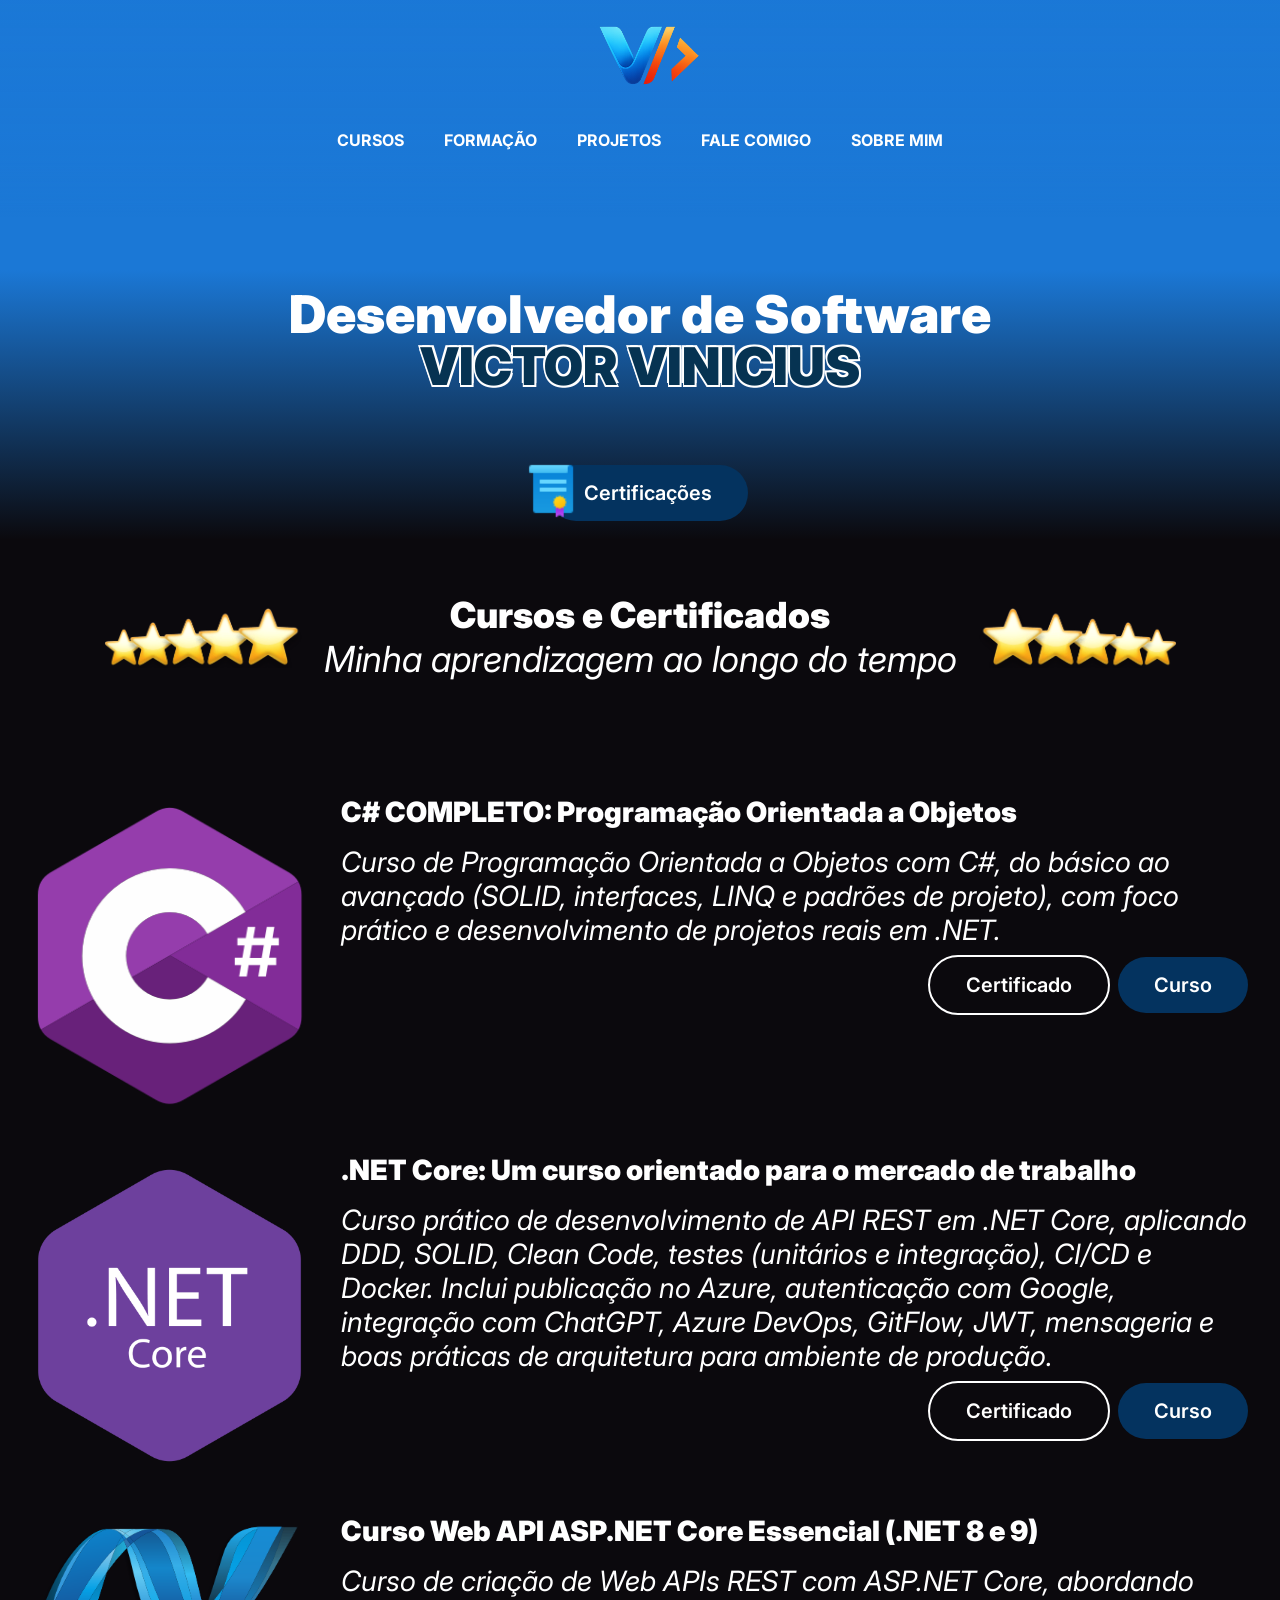
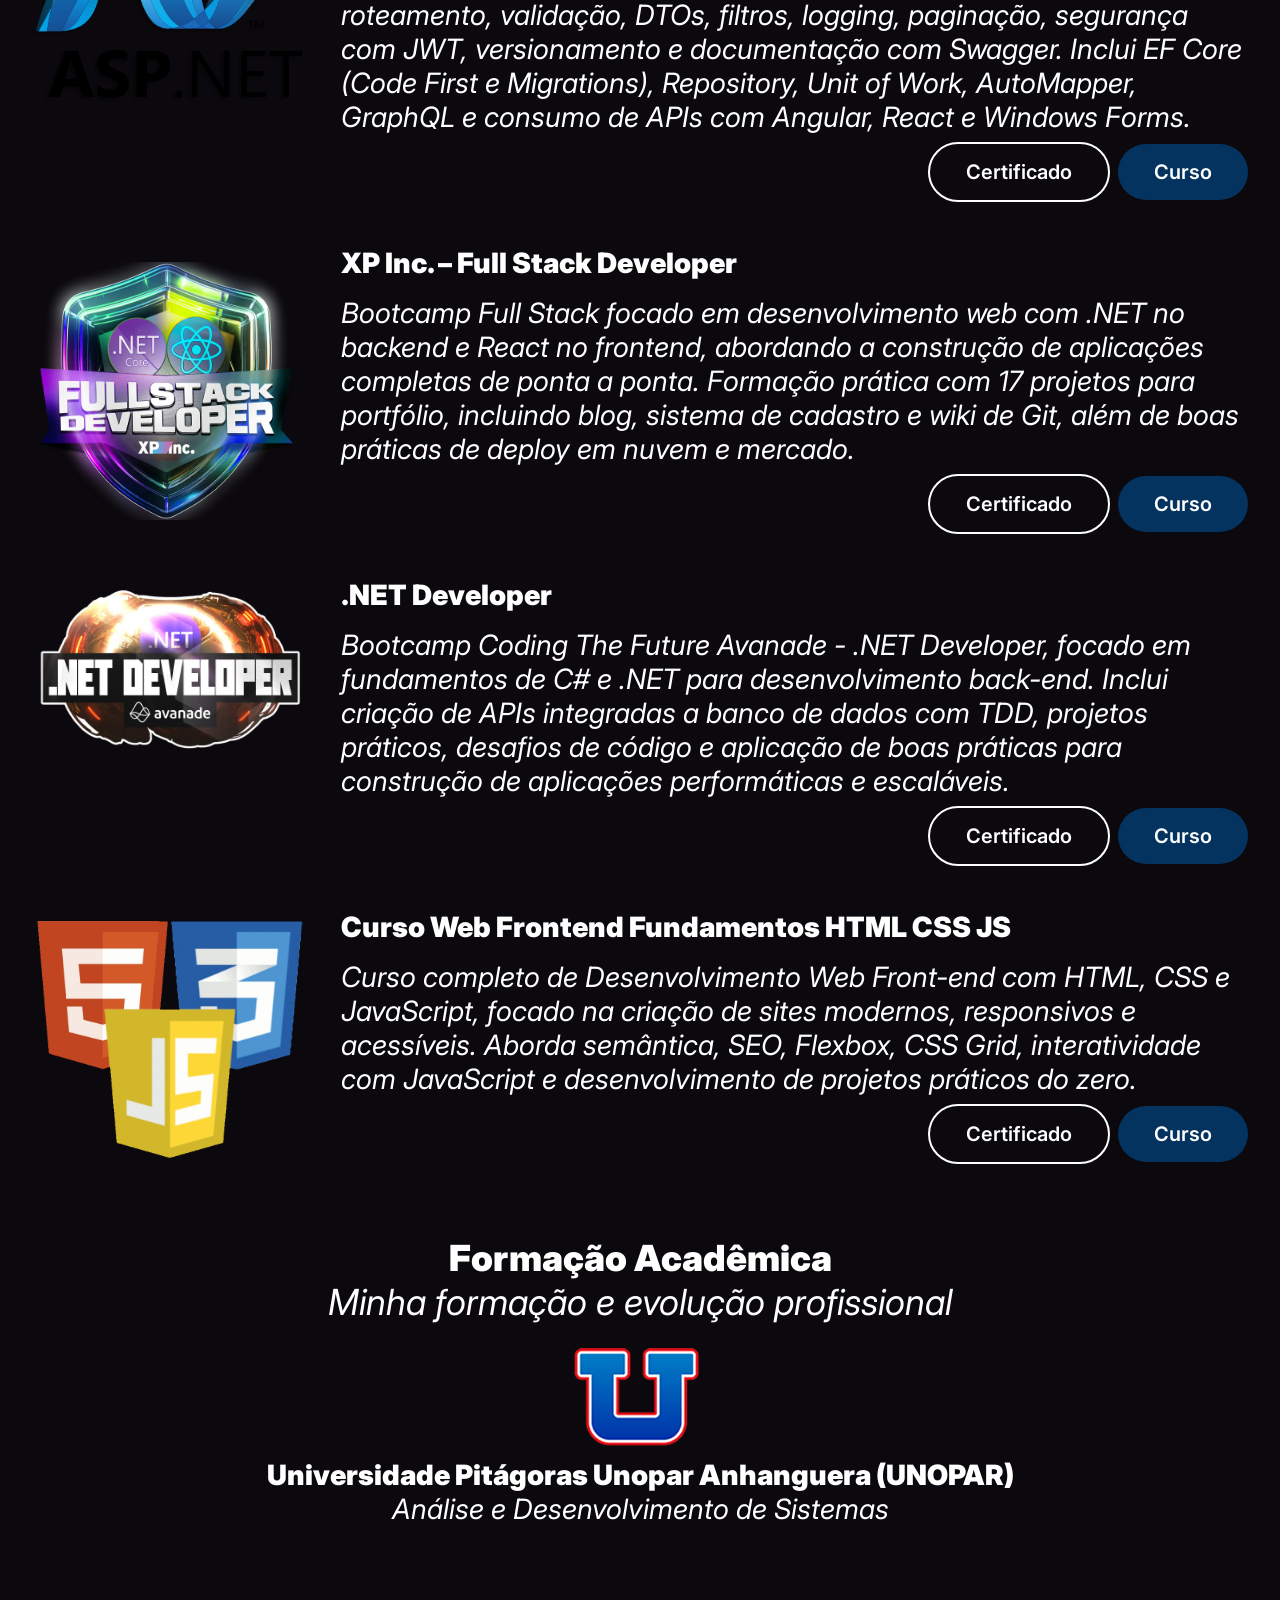
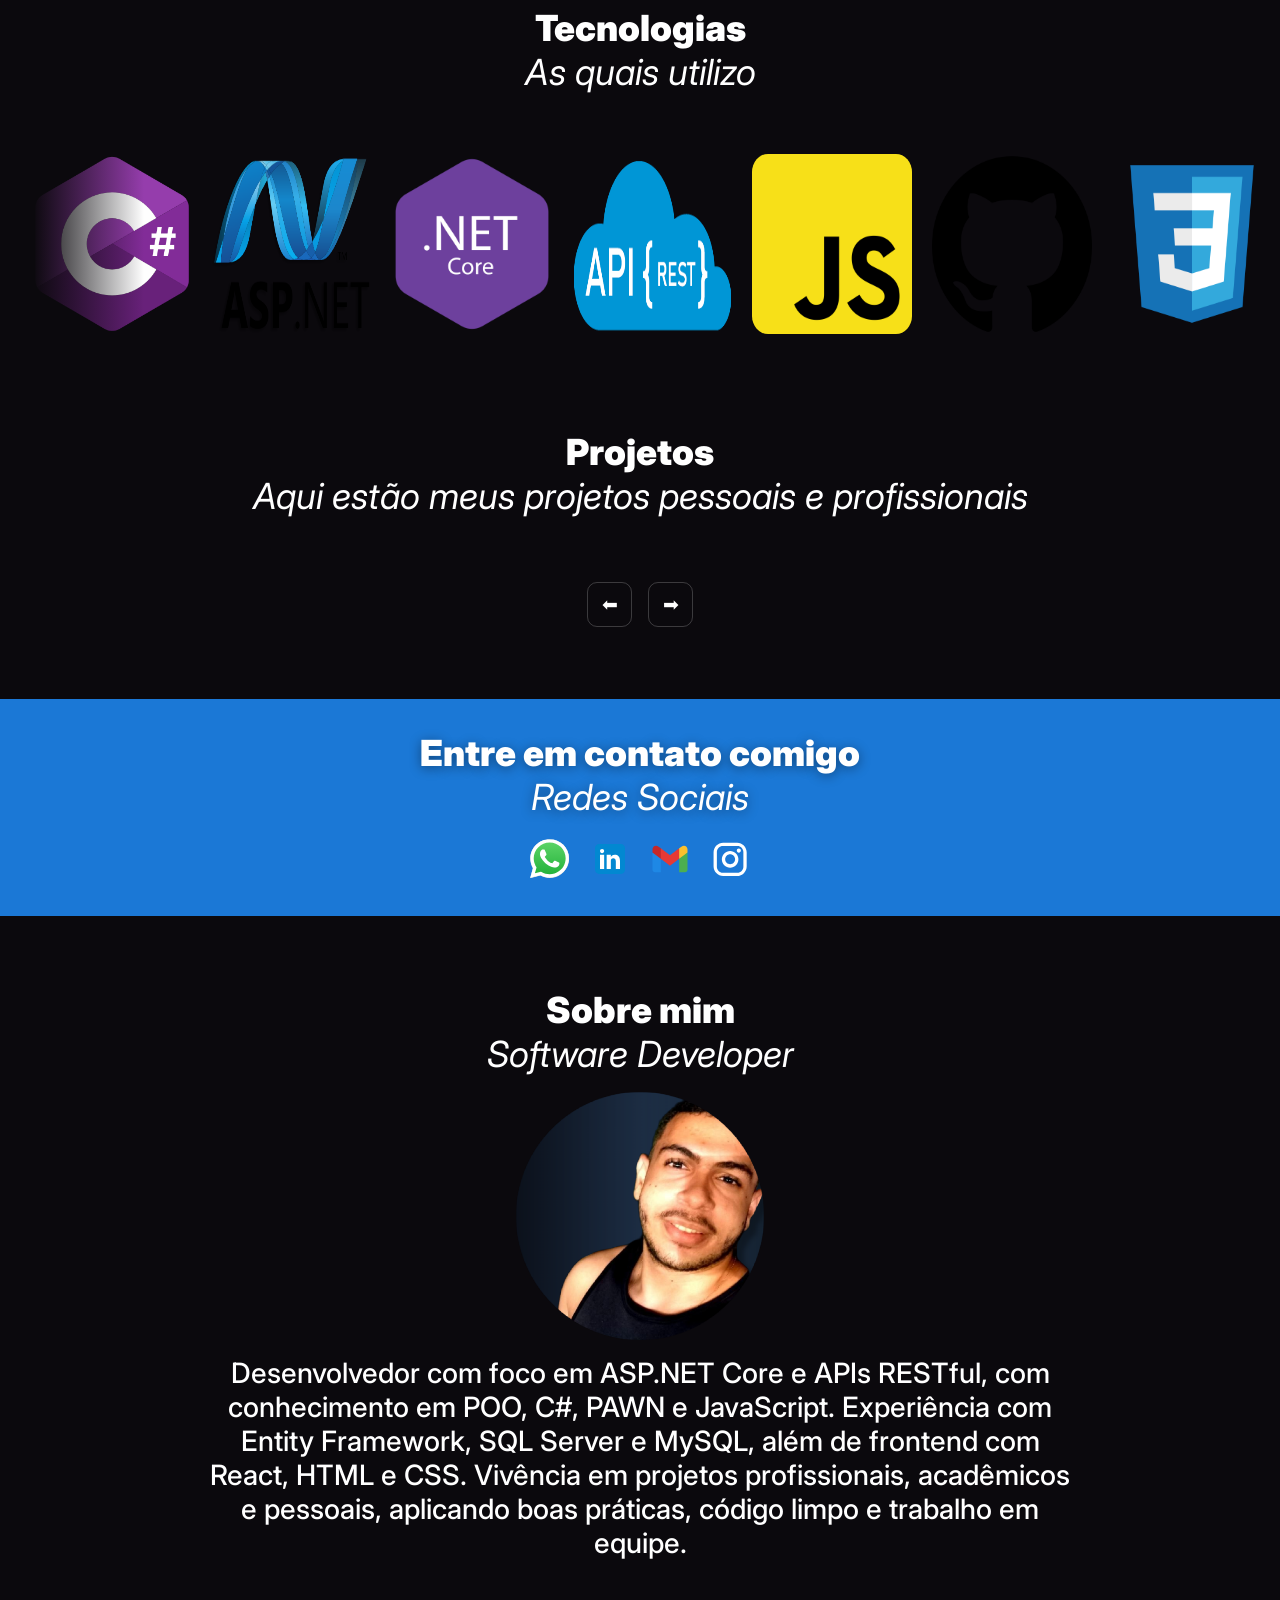
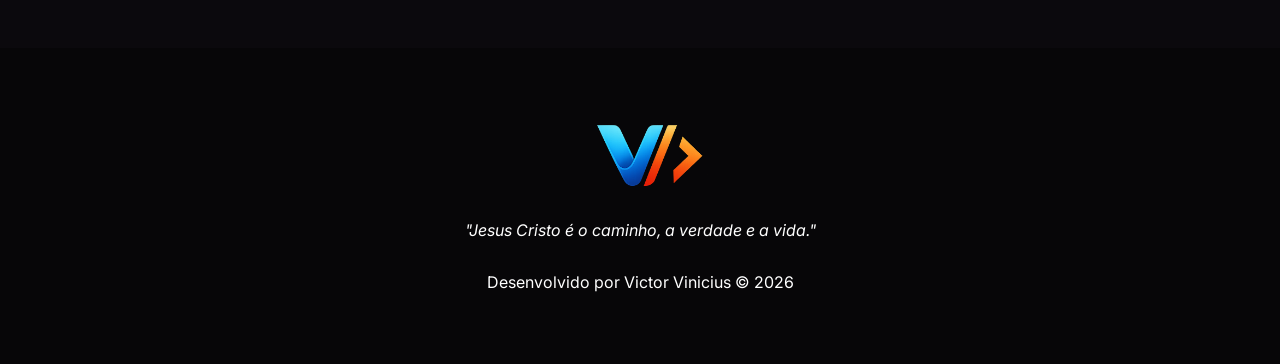
<file: index.html>
<!DOCTYPE html>
<html lang="pt-br">
<head>
    <meta charset="UTF-8">
    <meta name="viewport" content="width=device-width, initial-scale=1.0">
    <title>Victor Vinicius | Dev</title>

    <link rel="preconnect" href="https://fonts.googleapis.com">
    <link rel="preconnect" href="https://fonts.gstatic.com" crossorigin>
    <link href="https://fonts.googleapis.com/css2?family=Inter:ital,opsz,wght@0,14..32,100..900;1,14..32,100..900&display=swap" rel="stylesheet">
    <link rel="stylesheet" href="./css/styles.css">
</head>
<body class="no-js">
    <div class="logoIcon md-hide">
        <div class="logoIcon__logo"><img src="images/VVDevLogo2.png" alt="Victor Vinicius Logo"></div>

        <a href="#" aria-hidden="true" id="menuButton">
            <img src="images/burger-menu-svgrepo-com.svg" alt="Menu Icon">
        </a>
    </div>

    <header class="header">
        <div class="container">
            <div class="logoIcon__logo sm-hide md-show"><img src="images/VVDevLogo2.png" alt="Victor Vinicius Logo"></div>
            <nav class="nav-menu">
                <ul>
                    <li><a href="#courses">Cursos</a></li>
                    <li><a href="#formacao">Formação</a></li>
                    <li><a href="#projetos">Projetos</a></li>
                    <li><a href="#faleComigo">Fale Comigo</a></li>
                    <li><a href="#aboutMe">Sobre Mim</a></li>
                </ul>
            </nav>
        </div>
    </header>
    <main>
        <section class="hero container">
            <h1 class="hero__title">Desenvolvedor de Software <span class="hero__title--upper">Victor Vinicius</span></h1>
            <div><a href="#courses" class="btn hero__cta">Certificações</a></div>
        </section>

        <section class="courses container" id="courses">
            <div class="courses__title">
                <h2 class="h2">Cursos e Certificados <span class="title--thin">Minha aprendizagem ao longo do tempo</span></h2>
            </div>
            <div class="courses__list">
                <article class="courses__card">
                    <img src="./images/Courses/Csharp_Logo.png" alt="Cursos" class="courses__card__img">
                    <div class="courses__card__content">
                        <h3 class="h3">C# COMPLETO: Programação Orientada a Objetos <span class="title--thin">Curso de Programação Orientada a Objetos com C#, do básico ao avançado (SOLID, interfaces, LINQ e padrões de projeto), com foco prático e desenvolvimento de projetos reais em .NET.</span></h3>
                        <!-- <p>Paragrafo Curso 1</p> -->

                        <div class="courses__card__ctas">
                            <a href="https://www.udemy.com/certificate/UC-21d37cba-ef0e-45d6-8997-5975c3ce449f/" class="btn btn--stroke" target="_blank" rel="noopener noreferrer">Certificado</a>
                            <a href="https://www.udemy.com/course/programacao-orientada-a-objetos-csharp/" class="btn" target="_blank" rel="noopener noreferrer">Curso</a>
                        </div>
                    </div>

                    <img src="./images/Courses/NET_Core_Logo.svg.png" alt="Cursos" class="courses__card__img">
                    <div class="courses__card__content">
                        
                        <h3 class="h3">.NET Core: Um curso orientado para o mercado de trabalho<span class="title--thin">Curso prático de desenvolvimento de API REST em .NET Core, aplicando DDD, SOLID, Clean Code, testes (unitários e integração), CI/CD e Docker. Inclui publicação no Azure, autenticação com Google, integração com ChatGPT, Azure DevOps, GitFlow, JWT, mensageria e boas práticas de arquitetura para ambiente de produção.</span></h3>
                        <!-- <p>Paragrafo Curso 2</p> -->

                        <div class="courses__card__ctas">
                            <a href="https://www.udemy.com/certificate/UC-4d1a45b2-d75d-4bc9-8170-89b1ac22bfe9/" class="btn btn--stroke" target="_blank" rel="noopener noreferrer">Certificado</a>
                            <a href="https://www.udemy.com/course/net-core-curso-orientado-para-mercado-de-trabalho/" class="btn" target="_blank" rel="noopener noreferrer">Curso</a>
                        </div>
                    </div>

                    <img src="./images/Courses/AspNet_logo.png" alt="Cursos" class="courses__card__img">
                    <div class="courses__card__content">
                        
                        <h3 class="h3">Curso Web API ASP.NET Core Essencial (.NET 8 e 9)<span class="title--thin">Curso de criação de Web APIs REST com ASP.NET Core, abordando roteamento, validação, DTOs, filtros, logging, paginação, segurança com JWT, versionamento e documentação com Swagger. Inclui EF Core (Code First e Migrations), Repository, Unit of Work, AutoMapper, GraphQL e consumo de APIs com Angular, React e Windows Forms.</span></h3>
                        <!-- <p>Paragrafo Curso 3</p> -->

                        <div class="courses__card__ctas">
                            <a href="https://www.udemy.com/certificate/UC-21b1d173-adb9-4a02-94a1-701e1d96cbe6/" class="btn btn--stroke" target="_blank" rel="noopener noreferrer">Certificado</a>
                            <a href="https://www.udemy.com/course/curso-web-api-asp-net-core-essencial/" class="btn" target="_blank" rel="noopener noreferrer">Curso</a>
                        </div>
                    </div>

                    <img src="./images/Courses/FullStackXp.png" alt="Cursos" class="courses__card__img">
                    <div class="courses__card__content">
                        <h3 class="h3">XP Inc. – Full Stack Developer<span class="title--thin">Bootcamp Full Stack focado em desenvolvimento web com .NET no backend e React no frontend, abordando a construção de aplicações completas de ponta a ponta. Formação prática com 17 projetos para portfólio, incluindo blog, sistema de cadastro e wiki de Git, além de boas práticas de deploy em nuvem e mercado.</span></h3>
                        <!-- <p>Paragrafo Curso 4</p> -->

                        <div class="courses__card__ctas">
                            <a href="https://hermes.dio.me/certificates/6OUVF24R.pdf" class="btn btn--stroke" target="_blank" rel="noopener noreferrer">Certificado</a>
                            <a href="https://web.dio.me/track/coding-the-future-xp-full-stack-developer" class="btn" target="_blank" rel="noopener noreferrer">Curso</a>
                        </div>
                    </div>

                    <img src="./images/Courses/AvanadeDotNet.png" alt="Cursos" class="courses__card__img">
                    <div class="courses__card__content">
                        
                        <h3 class="h3">.NET Developer<span class="title--thin">Bootcamp Coding The Future Avanade - .NET Developer, focado em fundamentos de C# e .NET para desenvolvimento back-end. Inclui criação de APIs integradas a banco de dados com TDD, projetos práticos, desafios de código e aplicação de boas práticas para construção de aplicações performáticas e escaláveis.</span></h3>
                        <!-- <p>Paragrafo Curso 5</p> -->

                        <div class="courses__card__ctas">
                            <a href="https://hermes.dio.me/certificates/68FLVZGX.pdf" class="btn btn--stroke" target="_blank" rel="noopener noreferrer">Certificado</a>
                            <a href="https://web.dio.me/track/coding-the-future-avanade-net-developer" class="btn" target="_blank" rel="noopener noreferrer">Curso</a>
                        </div>
                    </div>

                    <img src="./images/Courses/JsCssHtml.png" alt="Cursos" class="courses__card__img">
                    <div class="courses__card__content">
                        
                        <h3 class="h3">Curso Web Frontend Fundamentos HTML CSS JS<span class="title--thin">Curso completo de Desenvolvimento Web Front-end com HTML, CSS e JavaScript, focado na criação de sites modernos, responsivos e acessíveis. Aborda semântica, SEO, Flexbox, CSS Grid, interatividade com JavaScript e desenvolvimento de projetos práticos do zero.</span></h3>
                        <!-- <p>Paragrafo Curso 6</p> -->

                        <div class="courses__card__ctas">
                            <a href="https://hermes.dio.me/certificates/7830271C.pdf" class="btn btn--stroke" target="_blank" rel="noopener noreferrer">Certificado</a>
                            <a href="https://web.dio.me/track/coding-the-future-frontend-fundamentals" class="btn" target="_blank" rel="noopener noreferrer">Curso</a>
                        </div>
                    </div>

                    <!-- <div class="courses__card__content">
                        <h3 class="h3">Curso 7 <span class="title--thin">Descrição do Curso 7</span></h3>
                        <p>Paragrafo Curso 7</p>

                        <div class="courses__card__ctas">
                            <a href="#" class="btn btn--stroke">Código</a>
                            <a href="#" class="btn">Postagem</a>
                        </div>
                    </div>

                    <div class="courses__card__content">
                        <h3 class="h3">Curso 8 <span class="title--thin">Descrição do Curso 8</span></h3>
                        <p>Paragrafo Curso 8</p>

                        <div class="courses__card__ctas">
                            <a href="#" class="btn btn--stroke">Código</a>
                            <a href="#" class="btn">Postagem</a>
                        </div>
                    </div>

                    <div class="courses__card__content">
                        <h3 class="h3">Curso 9 <span class="title--thin">Descrição do Curso 9</span></h3>
                        <p>Paragrafo Curso 9</p>

                        <div class="courses__card__ctas">
                            <a href="#" class="btn btn--stroke">Código</a>
                            <a href="#" class="btn">Postagem</a>
                        </div>
                    </div> -->
                </article>
            </div>
        </section>
        <section class="formacao" id="formacao">
            <div class="container">
                <h2 class="h2">Formação Acadêmica <span class="title--thin">Minha formação e evolução profissional</span></h2>
                <article class="formacao__card">
                    <div class="formacao__card__content">
                        <img src="./images/unopar.png" alt="UNOPAR Logo" class="formacao__card__img">
                        <h3 class="h3">Universidade Pitágoras Unopar Anhanguera (UNOPAR) <span class="title--thin">Análise e Desenvolvimento de Sistemas</span></h3>
                    </div>
                </article>    
            </div>    
        </section>
        <section class="technologies" id="technologies">
            <div class="container">
                <h2 class="h2">Tecnologias <span class="title--thin">As quais utilizo</span></h2>
            </div>

            <section class="technologies__carousel">
                <div class="technologies__carousel__wrapper">
                    <img src="./images/Tecnologias/Csharp_Logo.png" alt="Csharp">
                    <img src="./images/Tecnologias/AspNet_logo.png" alt="Asp Net">
                    <img src="./images/Tecnologias/NET_Core_Logo.svg.png" alt="DotNet Core">
                    <img src="./images/Tecnologias/ApiRes_logo.png" alt="ApiRest">
                    <img src="./images/Tecnologias/Javascript.png" alt="Javascript">
                    <img src="./images/Tecnologias/GitHub.png" alt="GitHub">
                    <img src="./images/Tecnologias/CSS.png" alt="CSS">
                    <img src="./images/Tecnologias/HTML.png" alt="HTML">
                    <img src="./images/Tecnologias/vscode.png" alt="VSCode">
                    <img src="./images/Tecnologias/Vs.png" alt="Visual Studio">
                    <img src="./images/Tecnologias/Mysql.png" alt="MySQL">
                    <img src="./images/Tecnologias/postman-icon.svg" alt="Postman">
                    <img src="./images/Tecnologias/ps6.png" alt="PhotoShop">
                </div>
            </section>
        </section>

        <section class="projetos container" id="projetos">
            <h2 class="h2">
                Projetos
                <span class="title--thin">Aqui estão meus projetos pessoais e profissionais</span>
            </h2>

            <div class="projects__list" id="projectsList"></div>

            <div class="pagination">
                <button type="button" id="endPage">⬅</button>
                <button type="button" id="nextPage">➡</button>
            </div>
        </section>

        <section class="faleComigo" id="faleComigo">
            <div class="container">
                <h2 class="h2">
                    Entre em contato comigo 
                    <span class="title--thin">Redes Sociais</span>
                </h2>

                <div class="faleComigo__content">
                    <p class="faleComigo__disclaimer sr-only"></p>

                    <img src="./images/news-seta.svg" alt="Seta" class="news__seta">

                    <!-- WhatsApp -->
                    <a href="https://wa.me/5583994195048" target="_blank" class="news__whatsapp">
                        <img src="./images/whatsapp.svg" alt="Whatsapp Logo">
                        <span class="sr-only">Whatsapp</span>
                    </a>

                    <!-- Linkedin -->
                    <a href="https://www.linkedin.com/in/victorvinicius/" target="_blank" class="news__Linkedin">
                        <img src="./images/icon-linkedin.svg" alt="Linkedin Logo">
                        <span class="sr-only">Linkedin</span>
                    </a>

                    <!-- Gmail -->
                    <a href="mailto:contatovictorvinicius05@gmail.com" class="news__gmail">
                        <img src="./images/icons8-gmail.svg" alt="Gmail logo">
                        <span class="sr-only">Gmail</span>
                    </a>

                    <!-- Instagram -->
                    <a href="https://www.instagram.com/victorviniciussz/" target="_blank" class="news__instagram">
                        <img src="./images/mdi_instagram.svg" alt="Instagram Logo">
                        <span class="sr-only">Instagram</span>
                    </a>
                </div>
            </div>
        </section>

        <section class="aboutMe" id="aboutMe">
            <div class="container">
                <h2 class="h2">Sobre mim <span class="title--thin">Software Developer</span></h2>
            </div>
            <div class="aboutMe__content">
                <div class="aboutMe__wrapper">
                    <article class="aboutMe__cards">
                        <img src="./images/foqsz-perfil.png" alt="about me">
                        <div class="aboutMe__cards__content">
                            <h3 class="h3">Desenvolvedor com foco em ASP.NET Core e APIs RESTful, com conhecimento em POO, C#, PAWN e JavaScript. Experiência com Entity Framework, SQL Server e MySQL, além de frontend com React, HTML e CSS. Vivência em projetos profissionais, acadêmicos e pessoais, aplicando boas práticas, código limpo e trabalho em equipe.</h3>
                        </div>
                    </article>
                </div>
            </div>
        </section>
    </main>
    <footer class="footer">
        <div class="container">
            <img src="./images/VVDevLogo2.png" alt="" class="footer__logo">
            <p><span class="title--thin">"Jesus Cristo é o caminho, a verdade e a vida."</span></p>
            <p>Desenvolvido por Victor Vinicius © 2026</p>
            <!-- <ul class="footer_socialLinks">
                <li><a href=""> <img src="./images/icon-linkedin.svg" alt=""> <span class="sr-only">Linkedin</span></a></li>
                <li><a href=""> <img src="./images/whatsapp.svg" alt=""> <span class="sr-only">WhatsApp</span></a></li>
                <li><a href=""> <img src="./images/mdi_instagram.svg" alt=""> <span class="sr-only">Instagram</span></a></li>
            </ul> -->
        </div>
    </footer>

    <script src="./js/github.js"></script>
    <script src="./js/carousel.js"></script>
    <script src="./js/menu.js"></script>
</body>
</html>
</file>
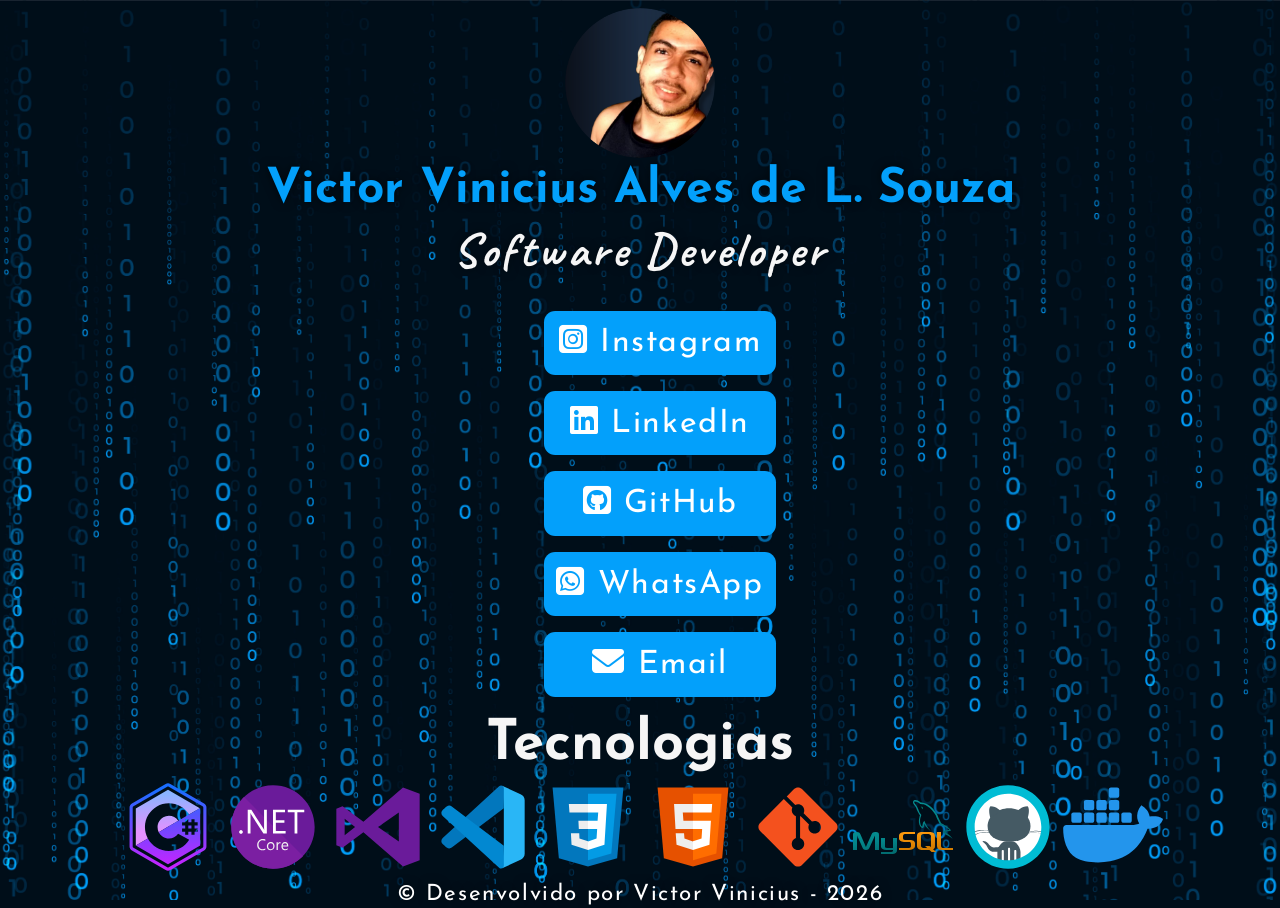
<file: oldVersion-pagev1/index.html>
<!DOCTYPE html>
<html lang="pt-BR">
  <head>
    <meta charset="UTF-8" />
    <meta name="viewport" content="width=device-width, initial-scale=1.0" />
    <link
      href="https://fonts.googleapis.com/css2?family=Josefin+Sans:ital,wght@0,100..700;1,100..700&display=swap"
      rel="stylesheet"
    />
    <link rel="preconnect" href="https://fonts.googleapis.com" />
    <link rel="preconnect" href="https://fonts.gstatic.com" crossorigin />
    <link
      href="https://fonts.googleapis.com/css2?family=Caveat:wght@400..700&display=swap"
      rel="stylesheet"
    />
    <link
      rel="stylesheet"
      href="https://cdnjs.cloudflare.com/ajax/libs/font-awesome/6.7.2/css/all.min.css"
      integrity="sha512-Evv84Mr4kqVGRNSgIGL/F/aIDqQb7xQ2vcrdIwxfjThSH8CSR7PBEakCr51Ck+w+/U6swU2Im1vVX0SVk9ABhg=="
      crossorigin="anonymous"
      referrerpolicy="no-referrer"
    />
    <link rel="stylesheet" href="css/normalize.css" />
    <link rel="stylesheet" href="css/style.css" />
    <title>Victor Vinicius | Links</title>
  </head>
  <body>
    <main>
      <div class="content-wrapper__center">
        <header class="header">
          <img
            src="images/foqsz-perfil.png"
            alt="Foto Perfil"
            class="fotoPerfil"
          />
          <h1 class="content-title">Victor Vinicius Alves de L. Souza</h1>
          <h2 class="content-subtitle">Software Developer</h2>
        </header>
      </div>
      <section class="contents">
        <div>
          <ul class="header-icons">
            <li class="header-icons__instagram">
              <a
                href="https://www.instagram.com/victorviniciussz/"
                target="_blank"
              >
                <i aria-hidden="true" class="fa-brands fa-square-instagram"></i>
                <span>Instagram</span>
              </a>
            </li>
            <li class="header-icons__LinkedIn">
              <a
                href="https://www.linkedin.com/in/victorvinicius/"
                target="_blank"
              >
                <i aria-hidden="true" class="fa-brands fa-linkedin"></i>
                <span>LinkedIn</span>
              </a>
            </li>
            <li class="header-icons__github">
              <a href="https://github.com/Foqsz" target="_blank">
                <i class="fa-brands fa-square-github"></i>
                <span>GitHub</span>
              </a>
            </li>
            <li class="header-icons__whatsapp">
              <a href="https://wa.me/558391437761" target="_blank">
                <i class="fa-brands fa-square-whatsapp"></i>
                <span>WhatsApp</span>
              </a>
            </li>
            <li class="header-icons__email">
              <a
                href="mailto:contatovictorvinicius05@gmail.com"
                target="_blank"
              >
                <i class="fa-solid fa-envelope"></i>
                <span>Email</span>
              </a>
            </li>
          </ul>
        </div>
      </section>

      <div class="tecnologias">
        <h1 class="content-tecnologias__title">Tecnologias</h1>
        <a href="#tecnologias">
          <svg
            xmlns="http://www.w3.org/2000/svg"
            viewBox="0 0 384 512"
            class="seta"
          >
            <!--!Font Awesome Free 6.7.2 by @fontawesome - https://fontawesome.com License - https://fontawesome.com/license/free Copyright 2025 Fonticons, Inc.-->
            <path
              d="M169.4 470.6c12.5 12.5 32.8 12.5 45.3 0l160-160c12.5-12.5 12.5-32.8 0-45.3s-32.8-12.5-45.3 0L224 370.8 224 64c0-17.7-14.3-32-32-32s-32 14.3-32 32l0 306.7L54.6 265.4c-12.5-12.5-32.8-12.5-45.3 0s-12.5 32.8 0 45.3l160 160z"
            />
          </svg>
        </a>
        <div id="tecnologias">
          <svg
            xmlns="http://www.w3.org/2000/svg"
            x="0px"
            y="0px"
            width="100"
            height="100"
            viewBox="0 0 64 64"
          >
            <linearGradient
              id="dFMIpH0DLBLP_Mye2ctJMa_Fycm8TUhWmFU_gr1"
              x1="15.25"
              x2="15.25"
              y1="31.296"
              y2="15.385"
              gradientTransform="matrix(1 0 0 -1 0 64)"
              gradientUnits="userSpaceOnUse"
            >
              <stop offset="0" stop-color="#8ab4ff"></stop>
              <stop offset=".699" stop-color="#e492ff"></stop>
            </linearGradient>
            <path
              fill="url(#dFMIpH0DLBLP_Mye2ctJMa_Fycm8TUhWmFU_gr1)"
              d="M19.09,39.37c0,0.01,0.01,0.01,0.01,0.02l-7.7,4.5L19.09,39.37z"
            ></path>
            <linearGradient
              id="dFMIpH0DLBLP_Mye2ctJMb_Fycm8TUhWmFU_gr2"
              x1="15.25"
              x2="15.25"
              y1="33.329"
              y2="20.11"
              gradientTransform="matrix(1 0 0 -1 0 64)"
              gradientUnits="userSpaceOnUse"
            >
              <stop offset="0" stop-color="#8ab4ff"></stop>
              <stop offset=".699" stop-color="#e492ff"></stop>
            </linearGradient>
            <path
              fill="url(#dFMIpH0DLBLP_Mye2ctJMb_Fycm8TUhWmFU_gr2)"
              d="M19.09,39.37c0,0.01,0.01,0.01,0.01,0.02	l-7.7,4.5L19.09,39.37z"
            ></path>
            <linearGradient
              id="dFMIpH0DLBLP_Mye2ctJMc_Fycm8TUhWmFU_gr3"
              x1="31.87"
              x2="31.87"
              y1="10.7"
              y2="35.152"
              gradientUnits="userSpaceOnUse"
            >
              <stop offset="0" stop-color="#8ab4ff"></stop>
              <stop offset="1" stop-color="#e492ff"></stop>
            </linearGradient>
            <path
              fill="url(#dFMIpH0DLBLP_Mye2ctJMc_Fycm8TUhWmFU_gr3)"
              d="M32,8.21l-20.6,11.9v23.78l7.69-4.52	c-1.18-2.17-1.85-4.65-1.85-7.3c0-2.88,0.8-5.56,2.18-7.87c2.68-4.46,7.57-7.46,13.15-7.46c5.27,0,10.11,2.67,12.94,7.12l-0.39,0.24	l-6.57,3.87c-1.35-1.99-3.57-3.16-5.98-3.16c-2.62,0-4.91,1.39-6.19,3.47c-0.68,1.11-1.07,2.4-1.07,3.79c0,1.16,0.27,2.25,0.75,3.22	l6.13-3.6h0.01l0.04,0.02l20.1-11.75L32,8.21z"
            ></path>
            <linearGradient
              id="dFMIpH0DLBLP_Mye2ctJMd_Fycm8TUhWmFU_gr4"
              x1="32"
              x2="32"
              y1="8.058"
              y2="57.784"
              gradientUnits="userSpaceOnUse"
            >
              <stop offset="0" stop-color="#1a6dff"></stop>
              <stop offset="1" stop-color="#c822ff"></stop>
            </linearGradient>
            <path
              fill="url(#dFMIpH0DLBLP_Mye2ctJMd_Fycm8TUhWmFU_gr4)"
              d="M32.24,31.71l-6.17,3.6	c1.19,2.38,3.66,4.02,6.5,4.02c2.382,0,4.553-1.156,5.911-3.063l7.076,3.931C42.76,44.666,37.897,47.4,32.57,47.4	c-5.8,0-10.87-3.24-13.47-8.01l-7.7,4.5L32,55.79l20.6-11.9v-0.22V20.11l-0.26-0.15L32.24,31.71z M51,31h-2v2h2v2h-2v2h-2v-2h-2v2	h-2v-2h-2v-2h2v-2h-2v-2h2v-2h2v2h2v-2h2v2h2V31z M45,31h2v2h-2V31z M55.1,16.93L33.5,4.46c-0.93-0.53-2.07-0.53-3,0L8.9,16.93	c-0.92,0.54-1.5,1.53-1.5,2.6v24.94c0,1.07,0.58,2.06,1.5,2.6l21.6,12.47c0.93,0.53,2.07,0.53,3,0l21.6-12.47	c0.92-0.54,1.5-1.53,1.5-2.6V19.53C56.6,18.46,56.02,17.47,55.1,16.93z M54.6,44.47c0,0.36-0.19,0.69-0.5,0.87L32.5,57.81	c-0.31,0.17-0.69,0.17-1,0L9.9,45.34c-0.31-0.18-0.5-0.51-0.5-0.87V19.53c0-0.36,0.19-0.69,0.5-0.87L31.5,6.19	c0.31-0.17,0.69-0.17,1,0l21.6,12.47c0.31,0.18,0.5,0.51,0.5,0.87V44.47z"
            ></path>
          </svg>

          <svg
            xmlns="http://www.w3.org/2000/svg"
            x="0px"
            y="0px"
            width="100"
            height="100"
            viewBox="0 0 48 48"
          >
            <path
              fill="#6a1b9a"
              d="M44,24c0,5.694-2.381,10.831-6.2,14.481l-0.006,0.006C34.2,41.9,29.344,44,24,44 C12.956,44,4,35.044,4,24c0-5.338,2.087-10.188,5.5-13.775c0.006-0.013,0.013-0.019,0.019-0.025C13.169,6.381,18.306,4,24,4 C35.044,4,44,12.956,44,24z"
            ></path>
            <path
              fill="#7b1fa2"
              d="M38.375,37.862c-0.187,0.213-0.381,0.419-0.575,0.619l-0.006,0.006C34.2,41.9,29.344,44,24,44 C12.956,44,4,35.044,4,24c0-5.338,2.087-10.188,5.5-13.775c0.006-0.013,0.013-0.019,0.019-0.025c0.2-0.194,0.406-0.387,0.619-0.575 L38.375,37.862z"
            ></path>
            <path
              fill="#fff"
              d="M8.626,27.281c-0.236,0.004-0.463-0.091-0.625-0.262c-0.167-0.165-0.259-0.39-0.256-0.625 c-0.002-0.234,0.091-0.459,0.256-0.625c0.161-0.174,0.388-0.272,0.625-0.269c0.237-0.001,0.463,0.097,0.625,0.269 c0.169,0.164,0.263,0.39,0.262,0.625c0.002,0.236-0.093,0.462-0.262,0.625C9.087,27.188,8.861,27.283,8.626,27.281z"
            ></path>
            <path
              fill="#fff"
              d="M21.044,27.125h-1.638l-5.856-9.087c-0.146-0.224-0.267-0.463-0.363-0.712h-0.05 c0.056,0.519,0.077,1.041,0.062,1.562v8.237h-1.331V15.731h1.731l5.7,8.925c0.237,0.371,0.392,0.625,0.462,0.763h0.031 c-0.066-0.556-0.093-1.115-0.081-1.675v-8.012h1.331V27.125z"
            ></path>
            <path
              fill="#fff"
              d="M30.057,27.125h-6.056V15.731h5.775v1.206h-4.412v3.788h4.113v1.2h-4.113v3.95h4.7L30.057,27.125z"
            ></path>
            <path
              fill="#fff"
              d="M39.001,16.938h-3.312v10.188h-1.331V16.938h-3.275v-1.206h7.919V16.938z"
            ></path>
            <path
              fill="#f2f2f2"
              d="M20.326,34.875c-0.451,0.219-0.949,0.324-1.45,0.306c-0.674,0.03-1.327-0.232-1.794-0.719 c-0.459-0.514-0.701-1.186-0.675-1.875c-0.034-0.754,0.239-1.489,0.756-2.038c0.505-0.517,1.203-0.798,1.925-0.775 c0.427-0.015,0.853,0.06,1.25,0.219v0.625c-0.382-0.212-0.813-0.319-1.25-0.312c-0.557-0.016-1.094,0.213-1.469,0.625 c-0.39,0.444-0.592,1.022-0.562,1.612c-0.029,0.559,0.159,1.108,0.525,1.531c0.355,0.382,0.86,0.59,1.381,0.569 c0.48,0.013,0.954-0.109,1.369-0.35L20.326,34.875z"
            ></path>
            <path
              fill="#f2f2f2"
              d="M22.882,35.181c-0.503,0.016-0.989-0.187-1.331-0.556c-0.342-0.381-0.519-0.882-0.494-1.394 c-0.032-0.541,0.155-1.073,0.519-1.475c0.371-0.362,0.876-0.555,1.394-0.531c0.49-0.026,0.967,0.163,1.306,0.519 c0.332,0.4,0.5,0.912,0.469,1.431c0.026,0.527-0.156,1.043-0.506,1.438C23.89,34.989,23.395,35.197,22.882,35.181z M22.926,31.762 c-0.348-0.015-0.684,0.13-0.912,0.394c-0.24,0.31-0.36,0.696-0.338,1.088c-0.022,0.38,0.098,0.754,0.338,1.05 c0.231,0.26,0.566,0.402,0.912,0.388c0.34,0.02,0.67-0.118,0.894-0.375c0.227-0.31,0.338-0.691,0.312-1.075 c0.025-0.386-0.086-0.768-0.312-1.081C23.599,31.888,23.268,31.745,22.926,31.762z"
            ></path>
            <path
              fill="#f2f2f2"
              d="M27.663,31.95c-0.135-0.088-0.295-0.13-0.456-0.119c-0.256,0.009-0.49,0.145-0.625,0.363 c-0.186,0.295-0.276,0.64-0.256,0.988v1.912h-0.625v-3.75h0.625v0.781l0,0c0.069-0.242,0.205-0.459,0.394-0.625 c0.163-0.141,0.372-0.219,0.587-0.219c0.121-0.005,0.242,0.012,0.356,0.05V31.95z"
            ></path>
            <path
              fill="#f2f2f2"
              d="M31.326,33.375h-2.644c-0.018,0.349,0.096,0.693,0.319,0.963c0.234,0.234,0.557,0.356,0.887,0.338 c0.424-0.004,0.833-0.152,1.163-0.419v0.562c-0.386,0.255-0.844,0.38-1.306,0.356c-0.472,0.024-0.93-0.164-1.25-0.513 c-0.325-0.406-0.488-0.918-0.456-1.438c-0.022-0.52,0.154-1.03,0.494-1.425c0.313-0.362,0.772-0.564,1.25-0.55 c0.432-0.024,0.851,0.151,1.138,0.475c0.288,0.379,0.43,0.85,0.4,1.325L31.326,33.375z M30.701,32.869 c0.013-0.29-0.076-0.575-0.25-0.806c-0.173-0.196-0.426-0.302-0.688-0.288c-0.272-0.003-0.533,0.108-0.719,0.306 c-0.206,0.218-0.335,0.496-0.369,0.794L30.701,32.869z"
            ></path>
          </svg>
          <svg
            xmlns="http://www.w3.org/2000/svg"
            x="0px"
            y="0px"
            width="100"
            height="100"
            viewBox="0 0 48 48"
          >
            <path
              fill="#6a1b9a"
              d="M36,5L17,21.5L7,14l-3,1.25v17.5L7,34l10-7.5L36,43l8-3V8L36,5z M8,20l5,4l-5,4V20z M24,24l10-7v14 L24,24z"
            ></path>
          </svg>
          <svg
            xmlns="http://www.w3.org/2000/svg"
            x="0px"
            y="0px"
            width="100"
            height="100"
            viewBox="0 0 48 48"
          >
            <path
              fill="#29b6f6"
              d="M44,11.11v25.78c0,1.27-0.79,2.4-1.98,2.82l-8.82,4.14L34,33V15L33.2,4.15l8.82,4.14 C43.21,8.71,44,9.84,44,11.11z"
            ></path>
            <path
              fill="#0277bd"
              d="M9,33.896L34,15V5.353c0-1.198-1.482-1.758-2.275-0.86L4.658,29.239 c-0.9,0.83-0.849,2.267,0.107,3.032c0,0,1.324,1.232,1.803,1.574C7.304,34.37,8.271,34.43,9,33.896z"
            ></path>
            <path
              fill="#0288d1"
              d="M9,14.104L34,33v9.647c0,1.198-1.482,1.758-2.275,0.86L4.658,18.761 c-0.9-0.83-0.849-2.267,0.107-3.032c0,0,1.324-1.232,1.803-1.574C7.304,13.63,8.271,13.57,9,14.104z"
            ></path>
          </svg>
          <svg
            xmlns="http://www.w3.org/2000/svg"
            x="0px"
            y="0px"
            width="100"
            height="100"
            viewBox="0 0 48 48"
          >
            <path fill="#0277BD" d="M41,5H7l3,34l14,4l14-4L41,5L41,5z"></path>
            <path fill="#039BE5" d="M24 8L24 39.9 35.2 36.7 37.7 8z"></path>
            <path
              fill="#FFF"
              d="M33.1 13L24 13 24 17 28.9 17 28.6 21 24 21 24 25 28.4 25 28.1 29.5 24 30.9 24 35.1 31.9 32.5 32.6 21 32.6 21z"
            ></path>
            <path
              fill="#EEE"
              d="M24,13v4h-8.9l-0.3-4H24z M19.4,21l0.2,4H24v-4H19.4z M19.8,27h-4l0.3,5.5l7.9,2.6v-4.2l-4.1-1.4L19.8,27z"
            ></path>
          </svg>
          <svg
            xmlns="http://www.w3.org/2000/svg"
            x="0px"
            y="0px"
            width="100"
            height="100"
            viewBox="0 0 48 48"
          >
            <path fill="#E65100" d="M41,5H7l3,34l14,4l14-4L41,5L41,5z"></path>
            <path fill="#FF6D00" d="M24 8L24 39.9 35.2 36.7 37.7 8z"></path>
            <path
              fill="#FFF"
              d="M24,25v-4h8.6l-0.7,11.5L24,35.1v-4.2l4.1-1.4l0.3-4.5H24z M32.9,17l0.3-4H24v4H32.9z"
            ></path>
            <path
              fill="#EEE"
              d="M24,30.9v4.2l-7.9-2.6L15.7,27h4l0.2,2.5L24,30.9z M19.1,17H24v-4h-9.1l0.7,12H24v-4h-4.6L19.1,17z"
            ></path>
          </svg>
          <svg
            xmlns="http://www.w3.org/2000/svg"
            x="0px"
            y="0px"
            width="100"
            height="100"
            viewBox="0 0 48 48"
          >
            <path
              fill="#F4511E"
              d="M42.2,22.1L25.9,5.8C25.4,5.3,24.7,5,24,5c0,0,0,0,0,0c-0.7,0-1.4,0.3-1.9,0.8l-3.5,3.5l4.1,4.1c0.4-0.2,0.8-0.3,1.3-0.3c1.7,0,3,1.3,3,3c0,0.5-0.1,0.9-0.3,1.3l4,4c0.4-0.2,0.8-0.3,1.3-0.3c1.7,0,3,1.3,3,3s-1.3,3-3,3c-1.7,0-3-1.3-3-3c0-0.5,0.1-0.9,0.3-1.3l-4-4c-0.1,0-0.2,0.1-0.3,0.1v10.4c1.2,0.4,2,1.5,2,2.8c0,1.7-1.3,3-3,3s-3-1.3-3-3c0-1.3,0.8-2.4,2-2.8V18.8c-1.2-0.4-2-1.5-2-2.8c0-0.5,0.1-0.9,0.3-1.3l-4.1-4.1L5.8,22.1C5.3,22.6,5,23.3,5,24c0,0.7,0.3,1.4,0.8,1.9l16.3,16.3c0,0,0,0,0,0c0.5,0.5,1.2,0.8,1.9,0.8s1.4-0.3,1.9-0.8l16.3-16.3c0.5-0.5,0.8-1.2,0.8-1.9C43,23.3,42.7,22.6,42.2,22.1z"
            ></path>
          </svg>
          <svg
            xmlns="http://www.w3.org/2000/svg"
            x="0px"
            y="0px"
            width="100"
            height="100"
            viewBox="0 0 48 48"
          >
            <linearGradient
              id="eDMgMixeD6M6EYSYBuJ8ya_9nLaR5KFGjN0_gr1"
              x1="9.8"
              x2="11.081"
              y1="25.236"
              y2="36.899"
              gradientUnits="userSpaceOnUse"
            >
              <stop offset="0" stop-color="#058f92"></stop>
              <stop offset=".5" stop-color="#038489"></stop>
              <stop offset="1" stop-color="#026d71"></stop>
            </linearGradient>
            <path
              fill="url(#eDMgMixeD6M6EYSYBuJ8ya_9nLaR5KFGjN0_gr1)"
              d="M0.002,35.041h1.92v-7.085l2.667,6.057c0.329,0.755,0.779,1.022,1.662,1.022 s1.315-0.267,1.644-1.022l2.667-5.902v6.93h1.92v-7.258c0-0.697-0.277-1.035-0.849-1.209c-1.367-0.43-2.285-0.059-2.7,0.872 l-2.735,6.16l-2.649-6.16c-0.398-0.93-1.332-1.302-2.7-0.872C0.277,26.748,0,27.085,0,27.782v7.258H0.002z M13.441,29.281h1.92 v4.055c-0.015,0.2,0.064,0.731,0.99,0.745c0.472,0.008,2.821,0,2.85,0v-4.8h1.92c0.008,0,0,5.968,0,5.993 c0.01,1.472-1.828,1.662-2.673,1.687h-5.006v-0.96c0.01,0,4.787,0.001,4.801,0c1.088-0.115,0.959-0.714,0.959-0.896v-0.064H16.19 c-1.67-0.015-2.735-0.751-2.747-1.59C13.441,33.373,13.479,29.317,13.441,29.281z"
            ></path>
            <linearGradient
              id="eDMgMixeD6M6EYSYBuJ8yb_9nLaR5KFGjN0_gr2"
              x1="34.224"
              x2="35.101"
              y1="25.644"
              y2="35.217"
              gradientUnits="userSpaceOnUse"
            >
              <stop offset="0" stop-color="#ff9c0f"></stop>
              <stop offset=".813" stop-color="#d67e00"></stop>
            </linearGradient>
            <path
              fill="url(#eDMgMixeD6M6EYSYBuJ8yb_9nLaR5KFGjN0_gr2)"
              d="M22.081,35.041h4.807c0.63,0,1.242-0.132,1.728-0.36c0.81-0.372,1.144-0.875,1.144-1.536 v-1.368c0-1.476-1.83-1.536-2.88-1.536h-1.92c-0.755,0-0.87-0.456-0.96-0.96v-0.96c0.09-0.384,0.258-0.9,0.923-0.96 c0.773,0,4.836,0,4.836,0v-0.96h-4.566c-0.755,0-3.114,0.09-3.114,1.92v1.187c0,0.84,0.738,1.524,2.34,1.692 c0.18,0.012,0.36,0.024,0.539,0.024c0,0,1.866-0.036,1.92-0.024c1.08,0,0.96,0.84,0.96,0.96v0.96c0,0.132-0.03,0.96-0.971,0.96 c-0.072,0-4.789,0-4.789,0V35.041z M40.32,33.08c0,1.159,0.655,1.809,2.392,1.939c0.162,0.011,0.325,0.021,0.488,0.021H48v-0.96 h-4.435c-0.991,0-1.325-0.416-1.325-1.011v-6.669h-1.92V33.08z M30.704,33.121v-4.8c0-1.02,0.5-1.724,1.916-1.92h0.672h3.447h0.525 c1.416,0.196,2.08,0.899,2.08,1.92v4.782c0,0.827-0.215,1.271-0.916,1.559L39.916,36h-2.16l-1.07-0.96h-1.257l-2.136,0.012 c-0.309,0-0.635-0.043-0.993-0.141C31.226,34.618,30.704,34.054,30.704,33.121z M32.624,33.121c0.098,0.467,0.473,0.96,1.14,0.96 h1.864l-1.068-0.96h2.175l0.519,0.482c0,0,0.186-0.152,0.186-0.482c0-0.33-0.016-4.8-0.016-4.8c-0.098-0.434-0.538-0.96-1.188-0.96 h-2.471c-0.749,0-1.14,0.548-1.14,1.058L32.624,33.121L32.624,33.121z"
            ></path>
            <linearGradient
              id="eDMgMixeD6M6EYSYBuJ8yc_9nLaR5KFGjN0_gr3"
              x1="35.029"
              x2="40.355"
              y1="11.716"
              y2="26.75"
              gradientUnits="userSpaceOnUse"
            >
              <stop offset="0" stop-color="#058f92"></stop>
              <stop offset=".5" stop-color="#038489"></stop>
              <stop offset="1" stop-color="#026d71"></stop>
            </linearGradient>
            <path
              fill="url(#eDMgMixeD6M6EYSYBuJ8yc_9nLaR5KFGjN0_gr3)"
              d="M46.199,25.389c-1.031-0.028-1.818,0.068-2.491,0.351c-0.191,0.081-0.496,0.083-0.528,0.323 c0.105,0.11,0.121,0.275,0.205,0.41c0.16,0.26,0.432,0.609,0.674,0.791c0.265,0.2,0.538,0.414,0.821,0.587 c0.504,0.307,1.067,0.483,1.553,0.791c0.286,0.181,0.57,0.411,0.85,0.615c0.138,0.102,0.23,0.259,0.41,0.323 c0-0.01,0-0.019,0-0.029c-0.094-0.12-0.119-0.285-0.205-0.411c-0.127-0.127-0.254-0.254-0.381-0.381 c-0.372-0.494-0.846-0.929-1.348-1.289c-0.401-0.288-1.298-0.677-1.466-1.143c-0.01-0.01-0.019-0.019-0.03-0.03 c0.284-0.032,0.617-0.135,0.879-0.205c0.441-0.118,0.834-0.087,1.289-0.205c0.205-0.059,0.41-0.117,0.615-0.176 c0-0.039,0-0.078,0-0.117c-0.23-0.236-0.395-0.548-0.645-0.762c-0.657-0.559-1.373-1.117-2.11-1.583 c-0.409-0.258-0.915-0.426-1.348-0.645c-0.146-0.074-0.402-0.112-0.498-0.234c-0.228-0.29-0.351-0.659-0.527-0.996 c-0.368-0.708-0.73-1.482-1.055-2.227c-0.223-0.508-0.368-1.01-0.645-1.466c-1.331-2.188-2.764-3.509-4.982-4.807 c-0.472-0.276-1.041-0.385-1.642-0.528c-0.323-0.019-0.645-0.039-0.968-0.059c-0.197-0.083-0.401-0.323-0.587-0.44 c-0.735-0.465-2.621-1.475-3.165-0.147c-0.344,0.838,0.514,1.656,0.821,2.081c0.215,0.298,0.491,0.632,0.645,0.968 c0.101,0.22,0.119,0.441,0.205,0.674c0.213,0.574,0.55,1.228,0.826,1.759c0.139,0.269,0.293,0.551,0.469,0.791 c0.108,0.147,0.293,0.212,0.323,0.44c-0.181,0.253-0.191,0.646-0.293,0.968c-0.458,1.445-0.285,3.24,0.381,4.308 c0.204,0.328,0.686,1.032,1.348,0.762c0.579-0.236,0.45-0.967,0.615-1.612c0.037-0.146,0.014-0.253,0.088-0.351 c0,0.01,0,0.019,0,0.03c0.176,0.351,0.351,0.704,0.528,1.055c0.391,0.629,1.084,1.286,1.67,1.73 c0.304,0.23,0.544,0.628,0.938,0.762c0-0.01,0-0.019,0-0.03c-0.01,0-0.019,0-0.03,0c-0.076-0.119-0.196-0.168-0.293-0.264 c-0.229-0.225-0.485-0.504-0.674-0.762c-0.534-0.725-1.006-1.519-1.436-2.345c-0.205-0.395-0.384-0.829-0.557-1.231 c-0.067-0.155-0.066-0.389-0.205-0.469c-0.19,0.294-0.468,0.532-0.615,0.879c-0.234,0.555-0.265,1.233-0.351,1.934 c-0.052,0.018-0.029,0.006-0.059,0.029c-0.408-0.099-0.552-0.518-0.704-0.879c-0.384-0.912-0.455-2.38-0.117-3.429 c0.087-0.272,0.482-1.127,0.323-1.378c-0.076-0.251-0.328-0.396-0.468-0.587c-0.175-0.236-0.348-0.548-0.469-0.821 c-0.314-0.711-0.612-1.538-0.943-2.257c-0.158-0.344-0.425-0.691-0.645-0.996c-0.243-0.338-0.516-0.587-0.704-0.996 c-0.067-0.145-0.158-0.378-0.059-0.528c0.032-0.101,0.076-0.143,0.176-0.176c0.17-0.132,0.643,0.043,0.821,0.117 c0.47,0.195,0.862,0.381,1.26,0.645c0.191,0.127,0.384,0.372,0.615,0.44c0.088,0,0.176,0,0.264,0 c0.413,0.095,0.875,0.03,1.26,0.147c0.682,0.207,1.292,0.529,1.846,0.879c1.69,1.067,3.071,2.585,4.016,4.397 c0.152,0.292,0.218,0.57,0.351,0.879c0.27,0.624,0.611,1.266,0.879,1.876c0.268,0.609,0.53,1.223,0.909,1.73 c0.2,0.266,0.97,0.409,1.319,0.557c0.245,0.104,0.647,0.211,0.879,0.351c0.444,0.268,0.874,0.587,1.289,0.879 C45.528,24.803,46.167,25.124,46.199,25.389z"
            ></path>
            <path
              fill="#00796b"
              d="M33.098,14.223c-0.215-0.004-0.367,0.023-0.528,0.059c0,0.01,0,0.019,0,0.03c0.01,0,0.019,0,0.03,0 c0.103,0.21,0.283,0.347,0.41,0.528c0.098,0.205,0.195,0.41,0.293,0.615c0.01-0.01,0.019-0.019,0.029-0.029 c0.181-0.128,0.265-0.332,0.264-0.645c-0.073-0.077-0.084-0.173-0.147-0.264C33.365,14.394,33.203,14.325,33.098,14.223z"
            ></path>
          </svg>
          <svg xmlns="http://www.w3.org/2000/svg" x="0px" y="0px" width="100" height="100" viewBox="0 0 48 48">
          <path fill="#fff" d="M41,24c0,9.4-7.6,17-17,17S7,33.4,7,24S14.6,7,24,7S41,14.6,41,24z"></path><path fill="#455a64" d="M21,41v-5.5c0-0.3,0.2-0.5,0.5-0.5s0.5,0.2,0.5,0.5V41h2v-6.5c0-0.3,0.2-0.5,0.5-0.5s0.5,0.2,0.5,0.5	V41h2v-5.5c0-0.3,0.2-0.5,0.5-0.5s0.5,0.2,0.5,0.5V41h1.8c0.2-0.3,0.2-0.6,0.2-1.1V36c0-2.2-1.9-5.2-4.3-5.2h-2.5	c-2.3,0-4.3,3.1-4.3,5.2v3.9c0,0.4,0.1,0.8,0.2,1.1H21L21,41z M40.1,26.4L40.1,26.4c0,0-1.3-0.4-2.4-0.4h-0.1	c-1.1,0-2.9,0.3-2.9,0.3c-0.1,0-0.1,0-0.1-0.1s0-0.1,0.1-0.1s2-0.3,3.1-0.3s2.4,0.4,2.5,0.4s0.1,0.1,0.1,0.2	C40.2,26.3,40.2,26.4,40.1,26.4z M39.8,27.2L39.8,27.2c0,0-1.4-0.4-2.6-0.4c-0.9,0-3,0.2-3.1,0.2S34,27,34,26.9s0-0.1,0.1-0.1	s2.2-0.2,3.1-0.2c1.3,0,2.6,0.4,2.6,0.4c0.1,0,0.1,0.1,0.1,0.2C39.9,27.1,39.9,27.2,39.8,27.2z M7.8,26.4c-0.1,0-0.1,0-0.1-0.1	s0-0.1,0.1-0.2c0.8-0.2,2.4-0.5,3.3-0.5c0.8,0,3.5,0.2,3.6,0.2s0.1,0.1,0.1,0.1c0,0.1-0.1,0.1-0.1,0.1s-2.7-0.2-3.5-0.2	C10.1,26,8.6,26.2,7.8,26.4L7.8,26.4z M8.2,27.9c0,0-0.1,0-0.1-0.1s0-0.1,0-0.2c0.1,0,1.4-0.8,2.9-1c1.3-0.2,4,0.1,4.2,0.1	c0.1,0,0.1,0.1,0.1,0.1c0,0.1-0.1,0.1-0.1,0.1l0,0c0,0-2.8-0.3-4.1-0.1C9.6,27.1,8.2,27.9,8.2,27.9L8.2,27.9z"></path><path fill="#455a64" d="M14.2,23.5c0-4.4,4.6-8.5,10.3-8.5s10.3,4,10.3,8.5S31.5,31,24.5,31S14.2,27.9,14.2,23.5z"></path><path fill="#455a64" d="M28.6,16.3c0,0,1.7-2.3,4.8-2.3c1.2,1.2,0.4,4.8,0,5.8L28.6,16.3z M20.4,16.3c0,0-1.7-2.3-4.8-2.3	c-1.2,1.2-0.4,4.8,0,5.8L20.4,16.3z M20.1,35.9c0,0-2.3,0-2.8,0c-1.2,0-2.3-0.5-2.8-1.5c-0.6-1.1-1.1-2.3-2.6-3.3	c-0.3-0.2-0.1-0.4,0.4-0.4c0.5,0.1,1.4,0.2,2.1,1.1c0.7,0.9,1.5,2,2.8,2s2.7,0,3.5-0.9L20.1,35.9z"></path><path fill="#00bcd4" d="M24,4C13,4,4,13,4,24s9,20,20,20s20-9,20-20S35,4,24,4z M24,40c-8.8,0-16-7.2-16-16S15.2,8,24,8	s16,7.2,16,16S32.8,40,24,40z"></path>
          </svg>
          <svg
            xmlns="http://www.w3.org/2000/svg"
            x="0px"
            y="0px"
            width="100"
            height="100"
            viewBox="0 0 48 48"
          >
            <path
              fill="#2395ec"
              d="M47.527,19.847c-0.13-0.102-1.345-1.007-3.908-1.007c-0.677,0.003-1.352,0.06-2.019,0.171 c-0.496-3.354-3.219-4.93-3.345-5.003l-0.688-0.392l-0.453,0.644c-0.567,0.866-1.068,1.76-1.311,2.763 c-0.459,1.915-0.18,3.713,0.806,5.25C35.417,22.928,33.386,22.986,33,23H1.582c-0.826,0.001-1.496,0.66-1.501,1.474 c-0.037,2.733,0.353,5.553,1.306,8.119c1.089,2.818,2.71,4.894,4.818,6.164C8.567,40.184,12.405,41,16.756,41 c1.965,0.006,3.927-0.169,5.859-0.524c2.686-0.487,5.271-1.413,7.647-2.74c1.958-1.119,3.72-2.542,5.219-4.215 c2.505-2.798,3.997-5.913,5.107-8.682c0.149,0,0.298,0,0.442,0c2.743,0,4.429-1.083,5.359-1.99 c0.618-0.579,1.101-1.284,1.414-2.065L48,20.216L47.527,19.847z"
            ></path>
            <path
              fill="#2395ec"
              d="M8,22H5c-0.552,0-1-0.448-1-1v-3c0-0.552,0.448-1,1-1h3c0.552,0,1,0.448,1,1v3 C9,21.552,8.552,22,8,22z"
            ></path>
            <path
              fill="#2395ec"
              d="M14,22h-3c-0.552,0-1-0.448-1-1v-3c0-0.552,0.448-1,1-1h3c0.552,0,1,0.448,1,1v3 C15,21.552,14.552,22,14,22z"
            ></path>
            <path
              fill="#2395ec"
              d="M20,22h-3c-0.552,0-1-0.448-1-1v-3c0-0.552,0.448-1,1-1h3c0.552,0,1,0.448,1,1v3 C21,21.552,20.552,22,20,22z"
            ></path>
            <path
              fill="#2395ec"
              d="M26,22h-3c-0.552,0-1-0.448-1-1v-3c0-0.552,0.448-1,1-1h3c0.552,0,1,0.448,1,1v3 C27,21.552,26.552,22,26,22z"
            ></path>
            <path
              fill="#2395ec"
              d="M14,16h-3c-0.552,0-1-0.448-1-1v-3c0-0.552,0.448-1,1-1h3c0.552,0,1,0.448,1,1v3 C15,15.552,14.552,16,14,16z"
            ></path>
            <path
              fill="#2395ec"
              d="M20,16h-3c-0.552,0-1-0.448-1-1v-3c0-0.552,0.448-1,1-1h3c0.552,0,1,0.448,1,1v3 C21,15.552,20.552,16,20,16z"
            ></path>
            <path
              fill="#2395ec"
              d="M26,16h-3c-0.552,0-1-0.448-1-1v-3c0-0.552,0.448-1,1-1h3c0.552,0,1,0.448,1,1v3 C27,15.552,26.552,16,26,16z"
            ></path>
            <path
              fill="#2395ec"
              d="M26,10h-3c-0.552,0-1-0.448-1-1V6c0-0.552,0.448-1,1-1h3c0.552,0,1,0.448,1,1v3 C27,9.552,26.552,10,26,10z"
            ></path>
            <path
              fill="#2395ec"
              d="M32,22h-3c-0.552,0-1-0.448-1-1v-3c0-0.552,0.448-1,1-1h3c0.552,0,1,0.448,1,1v3 C33,21.552,32.552,22,32,22z"
            ></path>
          </svg>
        </div>
      </div>
    </main>
    <div class="page-footer">
      <footer class="content-footer">© Desenvolvido por Victor Vinicius - 2026</footer>
    </div>
  </body>
</html>
</file>
<file: css/styles.css>
:root{
    --page-bg: #0B090D;
    --page-bg-secondary: #1b78d6;
    --page-bg-secondary-hover: #48D1CC00;
    --grid-gap: .75rem;
    --grid-margin: 1.5rem;
    --text-color: white;
    --text-size: .75rem;

    --h1-size: 1.75rem;
    --h2-size: 1.5rem;
    --h3-size: 1.25rem;

    --button-padding-y: 1rem;
    --button-padding-x: 2.25rem;
    --button-font-size: 1rem;

    --section-distance-top: 4.5rem;
    --subSection-distance-gap: 3.75rem;

    --nav-height: 13.75rem;
}

*{
    margin: 0;
    padding: 0;
    box-sizing: border-box;
}

body{
    font-family: 'Inter', sans-serif; 
    font-optical-sizing: auto; /* melhora a legibilidade em tamanhos de fontes diferentes */
    font-weight: 400;
    font-style: normal;
    background: var(--page-bg) linear-gradient(to bottom, var(--page-bg-secondary) 30%, #48D1CC00 60%) fixed;
    color: var(--text-color);
}

a{
    text-decoration: none;
    color: inherit;
}

img{
    max-width: 100%;
}

.container{
    /* margin: 0 var(--grid-gap); */
    margin-left: var(--grid-margin);
    margin-right: var(--grid-margin);
}

.logoIcon{
    /* background-color: var(--page-bg-secondary); */
    position: sticky;
    top: 0;
    width: 100%;
    left: 0;
    display: flex;
    justify-content: space-between;
    padding: 1.75rem;
    background-image: linear-gradient(to bottom, var(--page-bg-secondary) 80%, #48cec900);
}

.logoIcon__logo{
    width: 4.75rem;
    cursor: pointer;
    img{
        max-width: 100%;
    }
}

.nav-menu{
    ul{
        list-style-type: none;
        display: flex;
        flex-direction: column;
        gap: 1rem;
        align-items: end;
    }

    a{
        padding: 0.75rem;
        display: inline-block;
        border-bottom: 1px solid transparent;
        font-weight: 700;
        font-size: var(--text-size);
        text-transform: uppercase;

        &:hover{
            border-bottom: 3px solid #135291;
        }
    }
}

.nav-menu ul li:hover{
    transform: translateY(-8px);
}

.nav-menu.menu-closed{
    display: none;
}

h1{
    font-size: var(--h1-size);
    font-weight: 900;
    line-height: 1;
    text-wrap: balance;
}

.hero{
    text-align: center;
    display: flex;
    flex-direction: column;
    gap: 2.5rem;
    align-items: center;
}

.hero__title--upper{
    text-transform: uppercase;
    /* color: transparent;
    -webkit-text-stroke: 2px var(--text-color);  */
    text-shadow: 2px 2px var(--text-color), -2px -2px var(--text-color), -1px 2px var(--text-color), 2px -2px var(--text-color);
    display: inline-block;
    color: #063352;
    display: block;
}

.news__whatsapp,
.news__Linkedin,
.news__gmail,
.news__instagram{
    width: 2.5rem;
    transition: 0.3s;

    &:hover{
        transform: translateY(-10px);
    }
}

.btn{
    display: inline-block;
    padding: var(--button-padding-y) var(--button-padding-x);
    border-radius: 10rem;
    background-color: #04335f;
    font-weight: 600;
    font-size: var(--button-font-size);
}

.btn:hover{
    background-color: #506da1;
    color: white;
}

main >*{
    margin-top: var(--section-distance-top);
}

.h2{
    text-align: center;
    font-weight: 900;
    font-size: var(--h2-size);
}

.title--thin{
    font-weight: 400;
    font-style: italic;
    display: block;
}

.courses,
.courses__list{
    display: flex;
    flex-direction: column;
    gap: var(--subSection-distance-gap);
}

.courses__card{
    text-align: center;
}

.courses__card__img{
    width: 11rem;
    /* max-width: 100%; */
    margin-top: 1.25rem;
}

.technologies__carousel__wrapper img{
    max-width: 10rem;
}

.h3{
    font-size: var(--h3-size);
    font-weight: 900;
    text-align: center;
    margin-top: 0;
}

p{
    font-size: var(--text-size);
}

.btn--stroke{
    background-color: transparent;
    border: 2px solid white;
    color: white;
}

.courses__card__content{
    margin-top: 1.5rem;

    img{
        max-width: 60%;
    }

    .title--thin{
        margin-top: 1rem;
        margin-bottom: .5rem;
    }
}

.courses__card__ctas{
    display: flex;
    flex-direction: column;
    align-items: center;
    gap:.5rem;
}

.technologies{
    display: flex;
    flex-direction: column;
    gap: var(--subSection-distance-gap);
    margin-top: 5rem;
}

.technologies__carousel__wrapper{
    display: flex;
    flex-wrap: nowrap;
    overflow-x: scroll;
    padding-bottom: 1rem;
    padding-right: var(--grid-gap);

    scroll-snap-type: x mandatory;

    img{
        margin-left: var(--grid-gap);
        width: calc(100% - var(--grid-margin) * 2);
        flex-grow: 0;
        flex-shrink: 0;
        flex-basis: calc(100% - var(--grid-margin) * 2); 
        scroll-snap-align: center;
        border-radius: 10%;

        &:last-child{
            margin-left: var(--grid-margin);
        }

        &:first-child{
            margin-left: var(--grid-margin);
        }
    }
}

main{
  /* Firefox */
  * {
    scrollbar-width: auto;
    scrollbar-color: var(--page-bg-secondary) transparent;
  }

  /* Chrome, Edge, and Safari */
  *::-webkit-scrollbar {
    height: 1.25rem;
  }

  *::-webkit-scrollbar-track {
    background: transparent;
  }

  *::-webkit-scrollbar-thumb {
    background-color: var(--page-bg-secondary);
    /* border-radius: 10px;
    border: 3px solid transparent; */
  }
}

.projetos{
    margin-top: 5rem;
}

.projects__list{
    display: grid;
    grid-template-columns: 1fr;
    gap: var(--subSection-distance-gap);
    margin-top: 1rem;
}

.projects__card{
    text-align: center;
    /* padding: 2rem; */
    border-radius: 12px;
    transition: 0.3s;
    margin-top: 2rem;
}

.projects__card:hover{
    transform: translateY(-5px);
}

.pagination{
    display: flex;
    justify-content: center;
    align-items: center;
    gap: 1rem;
    margin-top: 3rem;
}

.pagination button{
    width: 2.8125rem;
    height: 2.8125rem;

    border-radius: 10px;
    border: 1px solid rgba(255,255,255,0.2);

    background: transparent;
    color: white;

    font-size: 1.2rem;
    cursor: pointer;

    transition: all .25s ease;
}

.pagination button:hover{
    background: white;
    color: black;
    transform: translateY(1rem);
}

.projects__card__content{
    display: flex;
    flex-direction: column;
    gap: 1rem;
}

.projects__card__ctas{
    display: flex;
    flex-direction: column;
    gap: .5rem;
    align-items: center;
}

.btn--nodeploy{
    color: var(--page-bg-secondary);
    border: none;
    /* background-color: transparent; */
}

.faleComigo{
    background-color: var(--page-bg-secondary);
    background-position: center;
    background-size: cover;
    padding: var(--grid-margin) 0;
    background-repeat: no-repeat;
    display: flex;
    flex-direction: column;
    gap: 2.5rem;
    align-items: stretch;
} 

.faleComigo h2{
    text-shadow: 0 2px 12px rgba(0, 0, 0, 0.404);
}

.faleComigo__content{
    display: flex;
    justify-content: center;
    gap: var(--grid-gap);
    margin-top: var(--grid-gap); 
}

.news__seta{
    display: none;
}

.sr-only{
    position: absolute;
    width: 1px;
    height: 1px;
    padding: 0;
    margin: -1px;;
    overflow: hidden;
    clip: rect(0, 0, 0, 0);
    white-space: nowrap;
    border: 0;
}

.aboutMe__wrapper{
    display: flex;
    flex-wrap: nowrap;
    /* overflow-x: scroll; */
    padding-bottom: 1rem;
    padding-right: var(--grid-gap);
    /* scroll-snap-type: x mandatory; */
    margin: 0;

}

.aboutMe__cards{
    margin-left: var(--grid-gap);
    /* width: calc(100% - var(--grid-margin) * 2); */
    /* flex-grow: 0; */
    /* flex-shrink: 0; */
    /* flex-basis: calc(100% - var(--grid-margin) * 2); */
    /* scroll-snap-align: center; */
    display: flex;
    flex-direction: column;
    align-items: center;

    img{
        max-width: 20%;
        margin-top: 1rem;
    }
}  

.aboutMe__cards__content{
    text-align: center;
    margin-top: 1rem;
    width: 70%;
    
    .h3{
        font-weight: 500;
    }
}

aboutMe__cards__content p{
    font-size: var(--text-size);
}

.footer{
    background-color: #070608;
    text-align: center;
    padding-top: var(--section-distance-top);
    margin-top: var(--section-distance-top);    
    padding-bottom: var(--section-distance-top);

    .container{
        display: flex;
        flex-direction: column;
        gap: var(--grid-margin);
        align-items: center;
    }

    p{
        font-size: 1rem;
    }
}

.footer__logo{
    max-width: 8.5rem;
}

.sm-hide{
    display: none;
}

.projects__card__img{
    width: 9.375rem;
    margin: 0 auto;
    display: block;
}

section{
    scroll-margin-top: var(--nav-height);
}

.formacao__card__content{
    display: flex;
    flex-direction: column;
    align-items: center;
    justify-content: center;

    img{
        margin-top: 1.5rem;
    }

    .h3{
        font-size: var(--h3-size);
    }
}

@media screen and (width > 64em){
    :root{
        --h1-size: 3.25rem;
        --h2-size: 2.25rem;
        --h3-size: 1.75rem;
        --button-font-size: 1.25rem;
        --grid-gap: 1.25rem;
        --grid-margin: 2rem;
        --text-size: 1rem;
    }

    body{
        background: var(--page-bg) linear-gradient(to bottom, var(--page-bg-secondary) 30%, #48D1CC00 60%) no-repeat;
        background-size: 100% 100vh;
    }

    .md-hide{
        display: none;
    }

    .md-show{
        display: revert;
    }

    .header{
        position: sticky;
        top: 0;
        left: 0;
        width: 100%;
        padding-top: 1.375rem;
        padding-bottom: 3.375rem;
        background-image: linear-gradient(to bottom, #1b78d6fa, #1b78d6e7 70%, #48cec900);
        z-index: 3;
    }

    .logoIcon__logo{
        width: 8rem;
        margin: auto;
    }

    .nav-menu{
        margin-top: 1.75rem;
    }

    .hero{
        gap: 4.5rem;
    }

    .nav-menu{
        ul{
            flex-direction: row;
            justify-content: center;
        }
    }

    .hero__cta{
        position: relative;
        left: .5rem;

        &::before{
            content: "";
            display: block;
            position: absolute;
            top: 0;
            left: 0;
            width: 4rem;
            height: 5rem;
            background-image: url(../images/target.png);
            background-size: 100%;
            background-repeat: no-repeat;
            transform: translate(-40%, -10%);
        }
    }

    .courses__title{
        display: flex;
        align-items: center;
        justify-content: center;
        gap: var(--grid-gap);
        &::before,
        &::after{
            content: "";
            width: 12.5rem;
            height: 3.875rem;
            display: inline-block;

            background-image: url(../images/estrelas.png);
            background-size: 100%;
            background-repeat: no-repeat;
        }

        &::after{
            transform: scale(-1, 1);
        }
    }

    .courses{
        gap: calc(var(--subSection-distance-gap) * 1.5);
    }

    .courses__card{
        display: grid;
        grid-template-columns: repeat(8, 1fr);
        gap: var(--grid-gap);
        text-align: left;
    }

    .courses__card__img{
        /* width: 20%; */
        grid-column: 1 / 3;
        width: 95%;
        margin-top: var(--grid-margin);
    }

    .courses__card__content{
        grid-column: 3 / -1;

        .h3{
            text-align: inherit;
        }
    }
    
    .courses__card__ctas{
        flex-direction: row;
        justify-content: end;
    }

    .technologies__carousel__wrapper img{
        flex: auto;
    }

    .technologies__carousel{
        position: relative;

        &::after,
        &::before{
            content:"";
            position: absolute;
            top: 0;
            bottom: 1rem;
            width: 9rem;
            pointer-events: none; 
        }

        &::before{
            left: 0;
            background-image: linear-gradient(to right, var(--page-bg) var(--grid-margin), #0000);
        }

        &::after{
            right: 0;
        }
    }

    .projects__list{
        grid-template-columns: repeat(2, 1fr);
    }
}

@media screen and (width > 90em){
    :root{
        --grid-margin: 4rem;
        --h1-size: 4rem;
        --h2-size: 2.5rem;
        --h3-size: 2rem;

        --section-distance-top: 9rem;
        --subsection-distance-gap: 7.75rem;
    }

    .courses__card__img{
        width: 100%;
        grid-column: 3/3;
        margin-top: var(--grid-gap);
    }

    .header{
        padding: 3rem 0;
    }

    .header .container{
        display: flex;
        justify-content: space-between;
    }

    .nav-menu{
        margin: 0;
    }

    .logoIcon__logo{
        width: 8rem;
        margin: 0;
    }

    .courses__card{
        grid-template-columns: repeat(12, 1fr);
    }

    .courses__card__content{
        grid-column: 4/-3;
    }

    .technologies__carousel{
        max-width: 85%; 
        justify-content: center;
        display: flex;
        margin: 0 auto;
        /* outer container will clip the scrolling inner wrapper */
        overflow: hidden;
    }

    .technologies__carousel__wrapper{
        /* max-width: 30%; */
        overflow: hidden;
        gap: .5em;
        img{
            margin: 0;
        }
    }

    .projects__list{
        grid-template-columns: repeat(3, 1fr);
        max-width: 75rem;    
        margin: 2rem auto;
    }

    .footer p{
        font-size: 1.5rem;
    }

    .hero{
        display: grid;
        grid-template-columns: repeat(12, 1fr);

        &>*{
            grid-column: 2/-2;
        }
    }

    .aboutMe__cards img{
        max-width: 10%;
    }

    .aboutMe__cards__content{
        width: 50%;
    }

    @keyframes scrollLoop{
        from{ transform: translateX(0); }
        to{ transform: translateX(calc((var(--w) + var(--grid-gap)) * var(--qtd) * -1)); }
    }

    .js-enabled.technologies__carousel__wrapper{
        --w: 26.25em;
        display: flex;
        width: max-content;
        /* allow the wrapper to expand beyond any previous max-width so cloned items are visible */
        max-width: none;
        overflow: visible;
        align-items: center;
        margin: 0 auto;
        gap: .5em;
        will-change: transform;
        /* animation is set dynamically in JS to better match item widths */
    }
}
</file>
<file: oldVersion-pagev1/css/style.css>
:root {
  --dark: hsl(206, 100%, 5%);
  --light: #fff;
  --primary-color: #03a0fb;
  --primary-color-dark: hsl(208, 94%, 13%);
  --gray: #f6f6f6;
}

body {
  background-color: var(--dark);
  text-align: center;
  background-image: url(../images/background2.jpg);
  background-size: cover;
  background-position: center;
  background-attachment: fixed;
  font-family: "Josefin Sans", sans-serif;
  height: 100vh;
  display: flex;
  flex-direction: column;
}

@keyframes tecno {
  from {
    transform: translateX(0);
  }
  50% {
    transform: translateY(10px);
  }
  to {
    transform: translateY(-10);
  }
}

.content-wrapper__center {
  max-width: 67.25rem; /* 1076px */
  margin: 0 auto;
}

.fotoPerfil {
  width: 130px;
  height: 130px;
  border-radius: 50%;
  margin-top: 1rem;
}

.content-title,
.content-subtitle {
  color: var(--light);
  font-size: 1.6rem;
  margin-bottom: 0;
  color: var(--primary-color);
  text-shadow: 0 0 10px rgba(0, 0, 0, 0.61);
}

.content-subtitle {
  font-family: "Caveat", cursive;
  margin-top: 0.3rem;
  font-size: 2rem;
  letter-spacing: 0.2rem;
  color: var(--gray);
  text-shadow: 0 0 10px rgba(0, 0, 0, 0.5);
  animation: tecno 2s linear 2s infinite alternate;
}

.contents {
  display: flex;
  align-items: center;
  justify-content: center;
  padding: 1rem;
}

.header-icons {
  list-style: none;
  margin: 0;
}

.header-icons a {
  text-decoration: none;
  color: var(--light);
  justify-content: space-between;
  letter-spacing: 0.1rem;
  font-size: 2rem;
}

.header-icons__instagram,
.header-icons__github,
.header-icons__LinkedIn,
.header-icons__email,
.header-icons__whatsapp {
  display: inline-block;
  transition: color 0.3s ease-in-out;
  margin-top: 0.5rem;
  padding-top: 0.5rem;
  padding-bottom: 0.2rem;
  padding-left: 0.5rem;
  padding-right: 0.5rem;
  background-color: var(--primary-color);
  border-radius: 0.7rem;
}

.content-footer {
  /* position: fixed; */
  left: 0;
  bottom: 0;
  width: 100%;
  background-color: var(--dark);
  color: var(--light);
  letter-spacing: 0.1rem;
  font-size: 1.1rem;
}

.content-tecnologias__title {
  color: var(--gray);
  font-size: 3.5rem;
  margin: 0;
}

.seta {
  width: 50px;
  height: 50px;
  display: flex;
  justify-content: center;
  align-items: center;
  margin: 0 auto;
  fill: var(--light);
  animation: tecno 2s linear 2s infinite alternate;
  cursor: pointer;
}

@media (min-width: 460px) {
  .fotoPerfil {
    width: 150px;
    height: 150px;
    margin-top: 0.5rem;
  }

  .content-title {
    margin: 0;
  }

  .contents {
    display: flex;
  }

  .content-title,
  .content-subtitle {
    font-size: 3rem;
  }

  .header-icons__instagram,
  .header-icons__github,
  .header-icons__LinkedIn,
  .header-icons__email,
  .header-icons__whatsapp {
    display: block;
    cursor: pointer;
    margin-top: 1rem;
    padding: 0.8rem;
  }

  .header-icons__instagram:hover,
  .header-icons__github:hover,
  .header-icons__LinkedIn:hover,
  .header-icons__email:hover,
  .header-icons__whatsapp:hover {
    color: var(--light);
    background-color: var(--primary-color-dark);
    box-shadow: 0 0 10px rgba(0, 0, 0, 0.5);
    transform: scale(1.15);
    transition: all 0.2s ease-in-out;
  }

  .content-footer {
    text-shadow: 0 0 10px rgba(0, 0, 0, 0.5);
    font-size: 1.5rem;
  }

  .page-footer {
    display: flex;
    flex-direction: column;
  }

  .content-footer {
    background-color: transparent;
    color: var(--light);
    letter-spacing: 0.1rem;
    font-size: 1.4rem;
    margin: 0;
    text-align: center;
    align-items: center;
  }

  main {
    flex: 1;
  }

  .content-tecnologias__title {
    margin: 0;
    animation: tecno 2s linear 2s infinite alternate;
  }

  .seta {
    display: none;
  }
}
</file>
